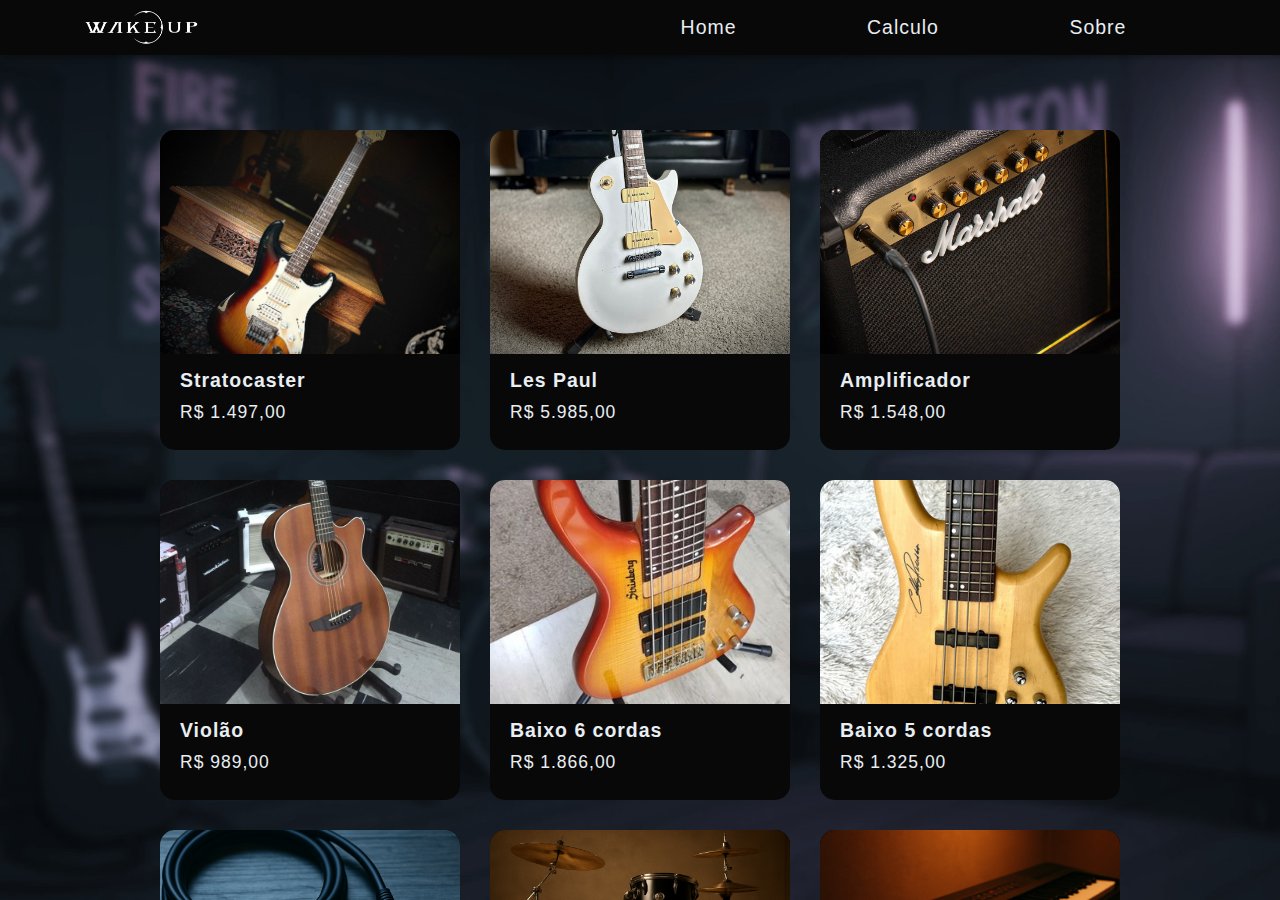
<file: index.html>
<!DOCTYPE html>
<html lang="pr-br">

<head>
    <meta charset="UTF-8">
    <meta http-equiv="X-UA-Compatible" content="IE=edge">
    <meta name="viewport" content="width=device-width, initial-scale=1.0">
    <title>Wake Up</title>
    <link rel="stylesheet" href="style/style.css">
    <link rel="stylesheet" href="style/nav.css">
    <link rel="stylesheet" href="style/img.css">
</head>

<body>
    <nav>
        <section class="logo-mobile">
            <a href="index.html" class="logo-link">
                <img src="img/logo.png" alt="" class="preto">
            </a>
        </section>
        <section class="item">
            <a href="index.html" class="home">Home</a>
            <a href="" class="calculo">Calculo</a>
            <a href="" class="sobre">Sobre</a>
        </section>
    </nav>
    <main>
        <section class="produtos">
            <a href="strato.html" class="prod">
                <div class="p1 img"></div>
                <h1>Stratocaster</h1>
                <P>R$ 1.497,00</P>
            </a>
            <a href="les.html" class="prod">
                <div class="p2 img"></div>
                <h1>Les Paul</h1>
                <P>R$ 5.985,00</P>
            </a>
            <div class="prod">
                <a href="amp.html" class="p3 img"></a>
                <h1>Amplificador</h1>
                <P>R$ 1.548,00</P>
            </div>
            <div class="prod">
                <a href="violao.html" class="p4 img"></a>
                <h1>Violão </h1>
                <P>R$ 989,00</P>
            </div>
            <div class="prod">
                <a href="baixo.html" class="p5 img"></a>
                <h1>Baixo 6 cordas</h1>
                <P>R$ 1.866,00</P>
            </div>
            <div class="prod">
                <a href="baixo5.html" class="p6 img"></a>
                <h1>Baixo 5 cordas</h1>
                <P>R$ 1.325,00</P>
            </div>
            <div class="prod">
                <a href="cabo.html" class="p7 img"></a>
                <h1>Cabo P10</h1>
                <P>R$ 61,00</P>
            </div>
            <div class="prod">
                <a href="bateria.html" class="p8 img"></a>
                <h1>Bateria</h1>
                <P>R$ 2.740,00</P>
            </div>
            <div class="prod">
                <a href="teclado.html" class="p9 img"></a>
                <h1>Teclado</h1>
                <P>R$ 447,00</P>
            </div>
            <div class="prod">
                <a href="capo.html" class="p10 img"></a>
                <h1>Capotraste</h1>
                <P>R$ 22,00</P>
            </div>
        </section>
    </main>
</body>

</html>
</file>
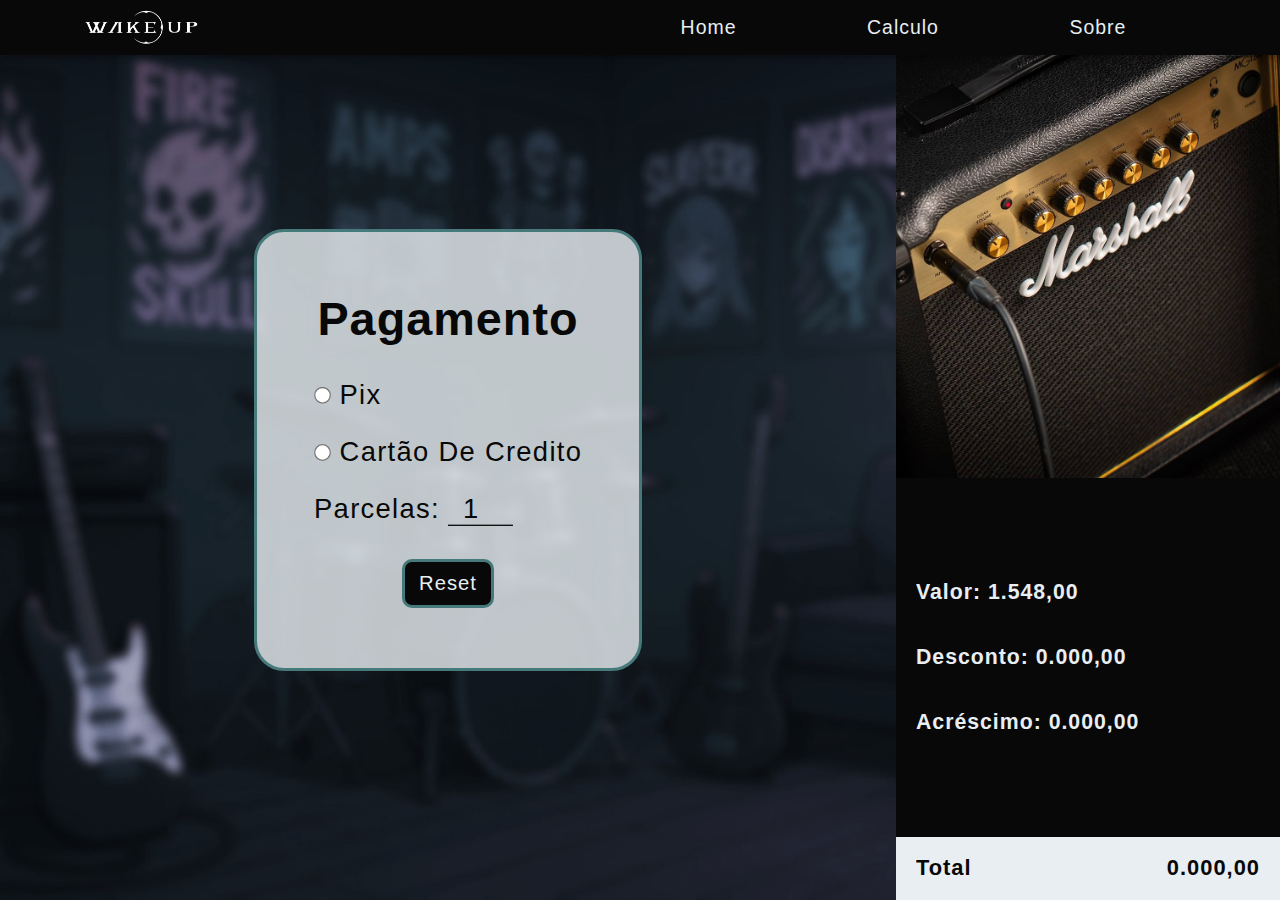
<file: amp.html>
<!DOCTYPE html>
<html lang="pr-br">

<head>
    <meta charset="UTF-8">
    <meta http-equiv="X-UA-Compatible" content="IE=edge">
    <meta name="viewport" content="width=device-width, initial-scale=1.0">
    <title>Wake Up</title>
    <link rel="stylesheet" href="style/style.css">
    <link rel="stylesheet" href="style/nav.css">
    <link rel="stylesheet" href="style/img.css">
    <style>
        html, body {
            overflow: hidden;
        }
    </style>
</head>
<body>
    <nav>
        <section class="logo-mobile">
            <a href="index.html" class="logo-link">
                <img src="img/logo.png" alt="" class="preto">
            </a>
        </section>
        <section class="item">
            <a href="index.html" class="home">Home</a>
            <a href="calc.html" class="calculo">Calculo</a>
            <a href="sobre.html" class="sobre">Sobre</a>
        </section>
    </nav>
    <main>
        <section class="calc">
            <h1>Pagamento</h1>
            <form action="" method="get" class="pagamento">
                <p>
                    <input type="radio" name="tipo" id="pix" value="1">
                    <label for="tipo">Pix</label>
                </p>
                <p>
                    <input type="radio" name="tipo" id="cdd" value="2">
                    <label for="tipo">Cartão De Credito </label>
                </p>
                <p><label for="vezes">Parcelas:</label>
                    <input type="number" name="vezes" id="vez" placeholder="12x" value="1" maxlength="5">
                </p>
            </form>
            <form action="" method="get" id="comprar">
                <button type="submit" id="sub">Reset</button>
            </form>
        </section>
        <section class="produto">
            <div class="p3 imgp"></div>

            <div class="total">
                <div class="info">
                    <h1 id="precoi">Valor: 1.548,00</h1>
                    <p class="pi">1548</p>
                    <h1 id="descon">Desconto: 0.000,00</h1>
                    <h1 id="acres">Acréscimo: 0.000,00</h1>
                </div>
                <div class="valorfinal">
                    <div class="pa1">
                        <h2>Total</h2>
                    </div>
                    <div class="pa2">
                        <h2 class="tot">0.000,00</h2>
                    </div>
                </div>
            </div>
        </section>
    </main>
    <script src="js/calculo.js"></script>
</body>
</html>
</file>
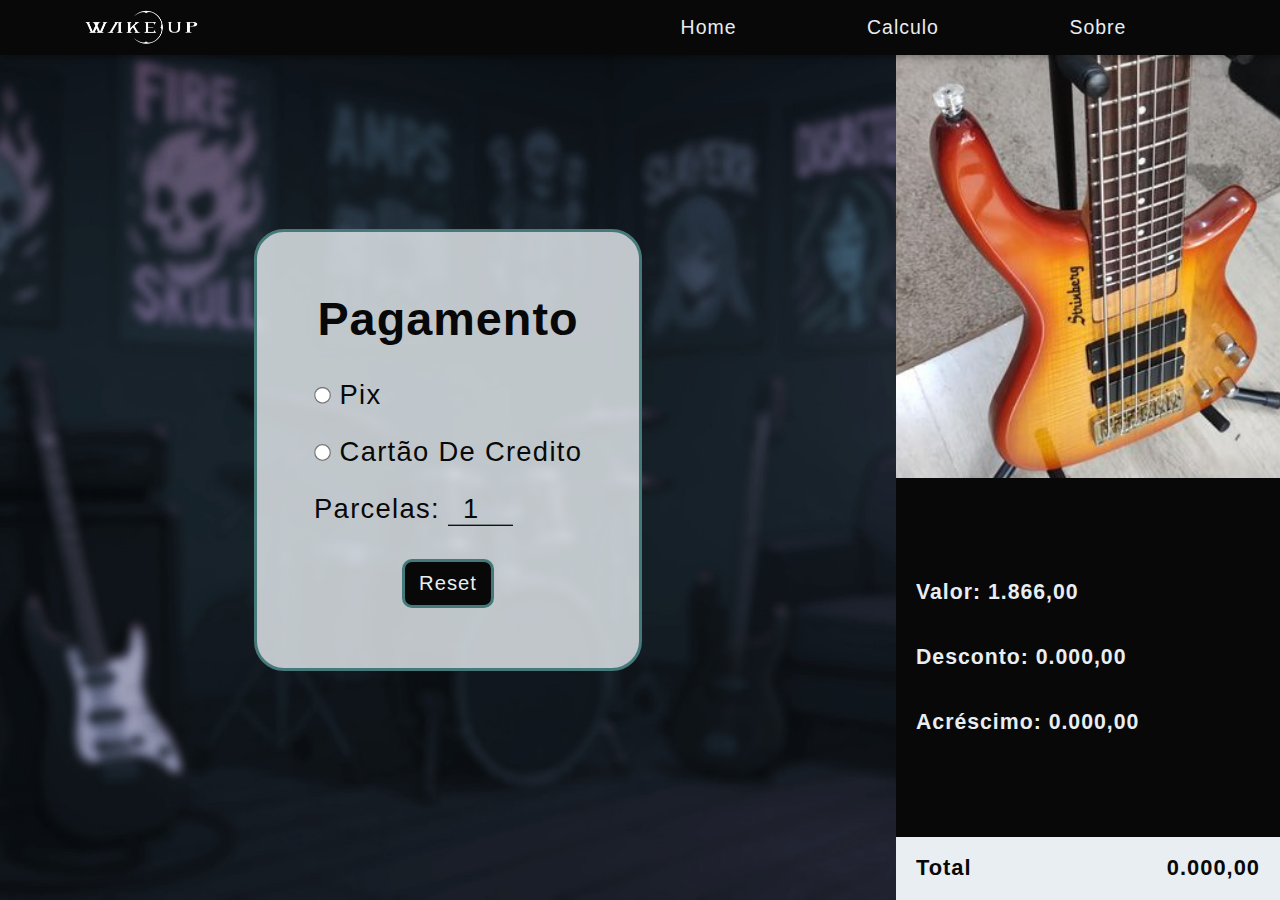
<file: baixo.html>
<!DOCTYPE html>
<html lang="pr-br">

<head>
    <meta charset="UTF-8">
    <meta http-equiv="X-UA-Compatible" content="IE=edge">
    <meta name="viewport" content="width=device-width, initial-scale=1.0">
    <title>Wake Up</title>
    <link rel="stylesheet" href="style/style.css">
    <link rel="stylesheet" href="style/nav.css">
    <link rel="stylesheet" href="style/img.css">
    <style>
        html, body {
            overflow: hidden;
        }
    </style>
</head>
<body>
    <nav>
        <section class="logo-mobile">
            <a href="index.html" class="logo-link">
                <img src="img/logo.png" alt="" class="preto">
            </a>
        </section>
        <section class="item">
            <a href="index.html" class="home">Home</a>
            <a href="calc.html" class="calculo">Calculo</a>
            <a href="sobre.html" class="sobre">Sobre</a>
        </section>
    </nav>
    <main>
        <section class="calc">
            <h1>Pagamento</h1>
            <form action="" method="get" class="pagamento">
                <p>
                    <input type="radio" name="tipo" id="pix" value="1">
                    <label for="tipo">Pix</label>
                </p>
                <p>
                    <input type="radio" name="tipo" id="cdd" value="2">
                    <label for="tipo">Cartão De Credito </label>
                </p>
                <p><label for="vezes">Parcelas:</label>
                    <input type="number" name="vezes" id="vez" placeholder="12x" value="1" maxlength="5">
                </p>
            </form>
            <form action="" method="get" id="comprar">
                <button type="submit" id="sub">Reset</button>
            </form>
        </section>
        <section class="produto">
            <div class="p5 imgp"></div>

            <div class="total">
                <div class="info">
                    <h1 id="precoi">Valor: 1.866,00</h1>
                    <p class="pi">1866</p>
                    <h1 id="descon">Desconto: 0.000,00</h1>
                    <h1 id="acres">Acréscimo: 0.000,00</h1>
                </div>
                <div class="valorfinal">
                    <div class="pa1">
                        <h2>Total</h2>
                    </div>
                    <div class="pa2">
                        <h2 class="tot">0.000,00</h2>
                    </div>
                </div>
            </div>
        </section>
    </main>
    <script src="js/calculo.js"></script>
</body>
</html>
</file>
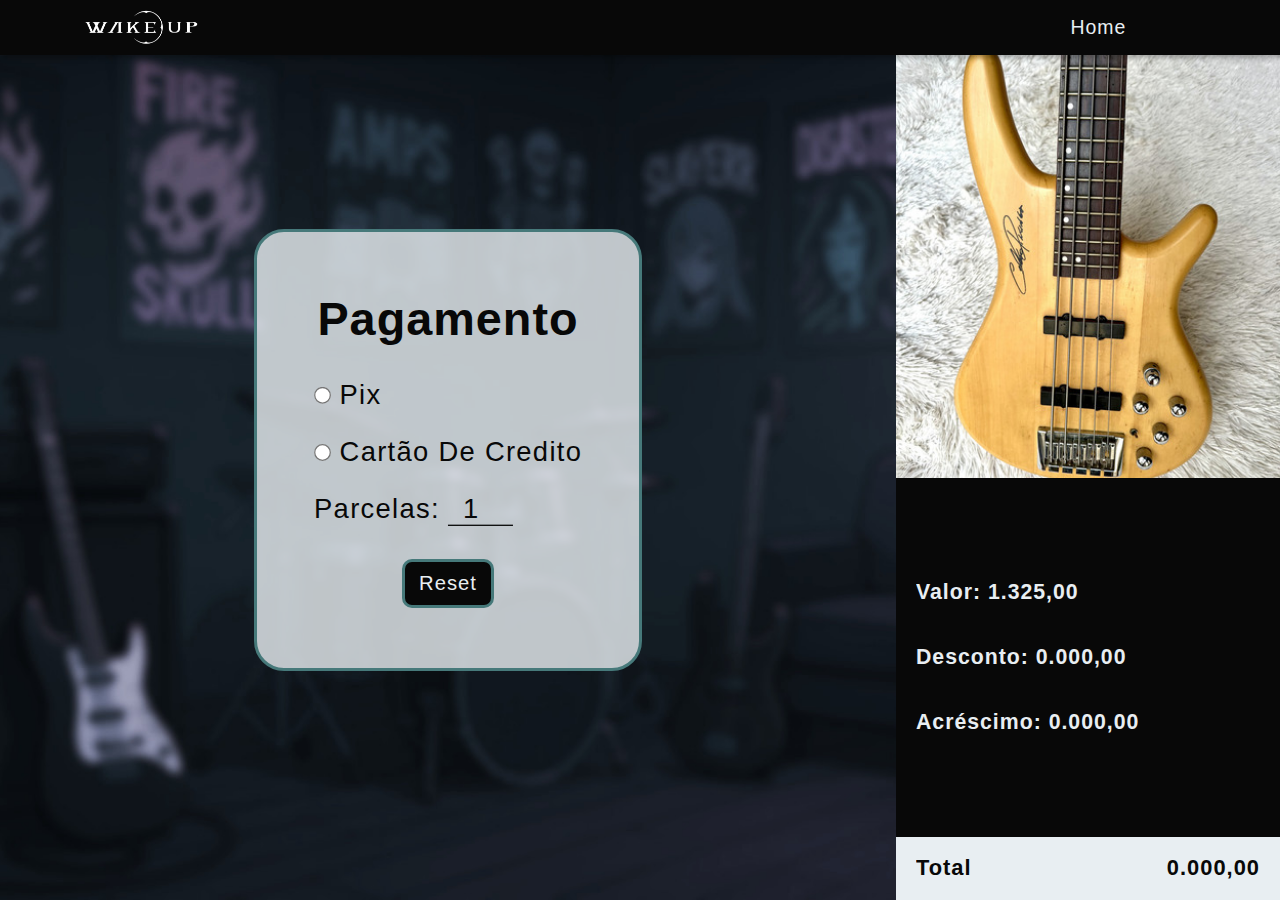
<file: baixo5.html>
<!DOCTYPE html>
<html lang="pr-br">

<head>
    <meta charset="UTF-8">
    <meta http-equiv="X-UA-Compatible" content="IE=edge">
    <meta name="viewport" content="width=device-width, initial-scale=1.0">
    <title>Wake Up</title>
    <link rel="stylesheet" href="style/style.css">
    <link rel="stylesheet" href="style/nav.css">
    <link rel="stylesheet" href="style/img.css">
    <style>
        html, body {
            overflow: hidden;
        }
    </style>
</head>
<body>
    <nav>
        <section class="logo-mobile">
            <a href="index.html" class="logo-link">
                <img src="img/logo.png" alt="" class="preto">
            </a>
        </section>
        <section class="item">
            <a href="index.html" class="home">Home</a>
        </section>
    </nav>
    <main>
        <section class="calc">
            <h1>Pagamento</h1>
            <form action="" method="get" class="pagamento">
                <p>
                    <input type="radio" name="tipo" id="pix" value="1">
                    <label for="tipo">Pix</label>
                </p>
                <p>
                    <input type="radio" name="tipo" id="cdd" value="2">
                    <label for="tipo">Cartão De Credito </label>
                </p>
                <p><label for="vezes">Parcelas:</label>
                    <input type="number" name="vezes" id="vez" placeholder="12x" value="1" maxlength="5">
                </p>
            </form>
            <form action="" method="get" id="comprar">
                <button type="submit" id="sub">Reset</button>
            </form>
        </section>
        <section class="produto">
            <div class="p6 imgp"></div>

            <div class="total">
                <div class="info">
                    <h1 id="precoi">Valor: 1.325,00</h1>
                    <p class="pi">1325</p>
                    <h1 id="descon">Desconto: 0.000,00</h1>
                    <h1 id="acres">Acréscimo: 0.000,00</h1>
                </div>
                <div class="valorfinal">
                    <div class="pa1">
                        <h2>Total</h2>
                    </div>
                    <div class="pa2">
                        <h2 class="tot">0.000,00</h2>
                    </div>
                </div>
            </div>
        </section>
    </main>
    <script src="js/calculo.js"></script>
</body>
</html>
</file>
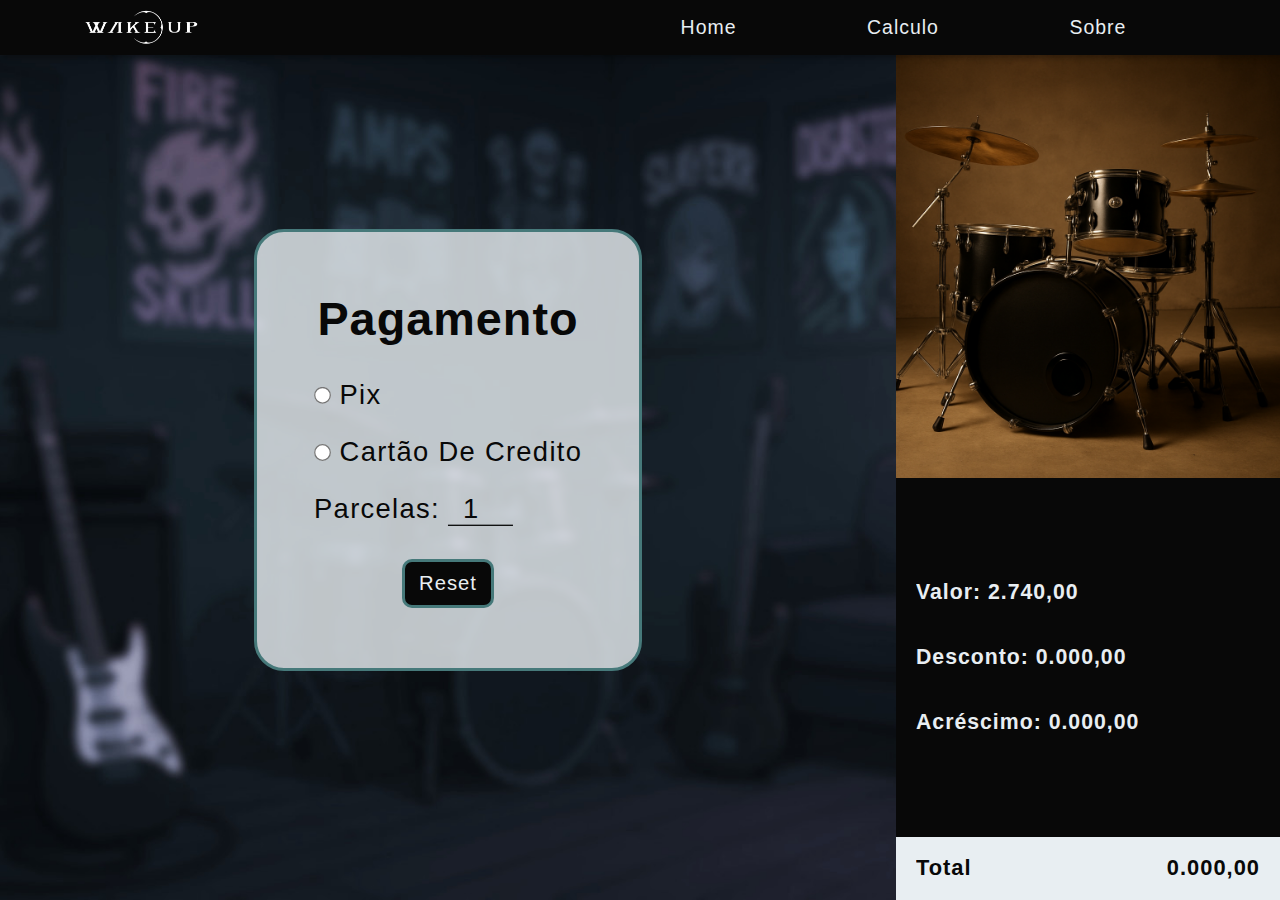
<file: bateria.html>
<!DOCTYPE html>
<html lang="pr-br">

<head>
    <meta charset="UTF-8">
    <meta http-equiv="X-UA-Compatible" content="IE=edge">
    <meta name="viewport" content="width=device-width, initial-scale=1.0">
    <title>Wake Up</title>
    <link rel="stylesheet" href="style/style.css">
    <link rel="stylesheet" href="style/nav.css">
    <link rel="stylesheet" href="style/img.css">
    <style>
        html, body {
            overflow: hidden;
        }
    </style>
</head>
<body>
    <nav>
        <section class="logo-mobile">
            <a href="index.html" class="logo-link">
                <img src="img/logo.png" alt="" class="preto">
            </a>
        </section>
        <section class="item">
            <a href="index.html" class="home">Home</a>
            <a href="calc.html" class="calculo">Calculo</a>
            <a href="sobre.html" class="sobre">Sobre</a>
        </section>
    </nav>
    <main>
        <section class="calc">
            <h1>Pagamento</h1>
            <form action="" method="get" class="pagamento">
                <p>
                    <input type="radio" name="tipo" id="pix" value="1">
                    <label for="tipo">Pix</label>
                </p>
                <p>
                    <input type="radio" name="tipo" id="cdd" value="2">
                    <label for="tipo">Cartão De Credito </label>
                </p>
                <p><label for="vezes">Parcelas:</label>
                    <input type="number" name="vezes" id="vez" placeholder="12x" value="1" maxlength="5">
                </p>
            </form>
            <form action="" method="get" id="comprar">
                <button type="submit" id="sub">Reset</button>
            </form>
        </section>
        <section class="produto">
            <div class="p8 imgp"></div>

            <div class="total">
                <div class="info">
                    <h1 id="precoi">Valor: 2.740,00</h1>
                    <p class="pi">2740</p>
                    <h1 id="descon">Desconto: 0.000,00</h1>
                    <h1 id="acres">Acréscimo: 0.000,00</h1>
                </div>
                <div class="valorfinal">
                    <div class="pa1">
                        <h2>Total</h2>
                    </div>
                    <div class="pa2">
                        <h2 class="tot">0.000,00</h2>
                    </div>
                </div>
            </div>
        </section>
    </main>
    <script src="js/calculo.js"></script>
</body>
</html>
</file>
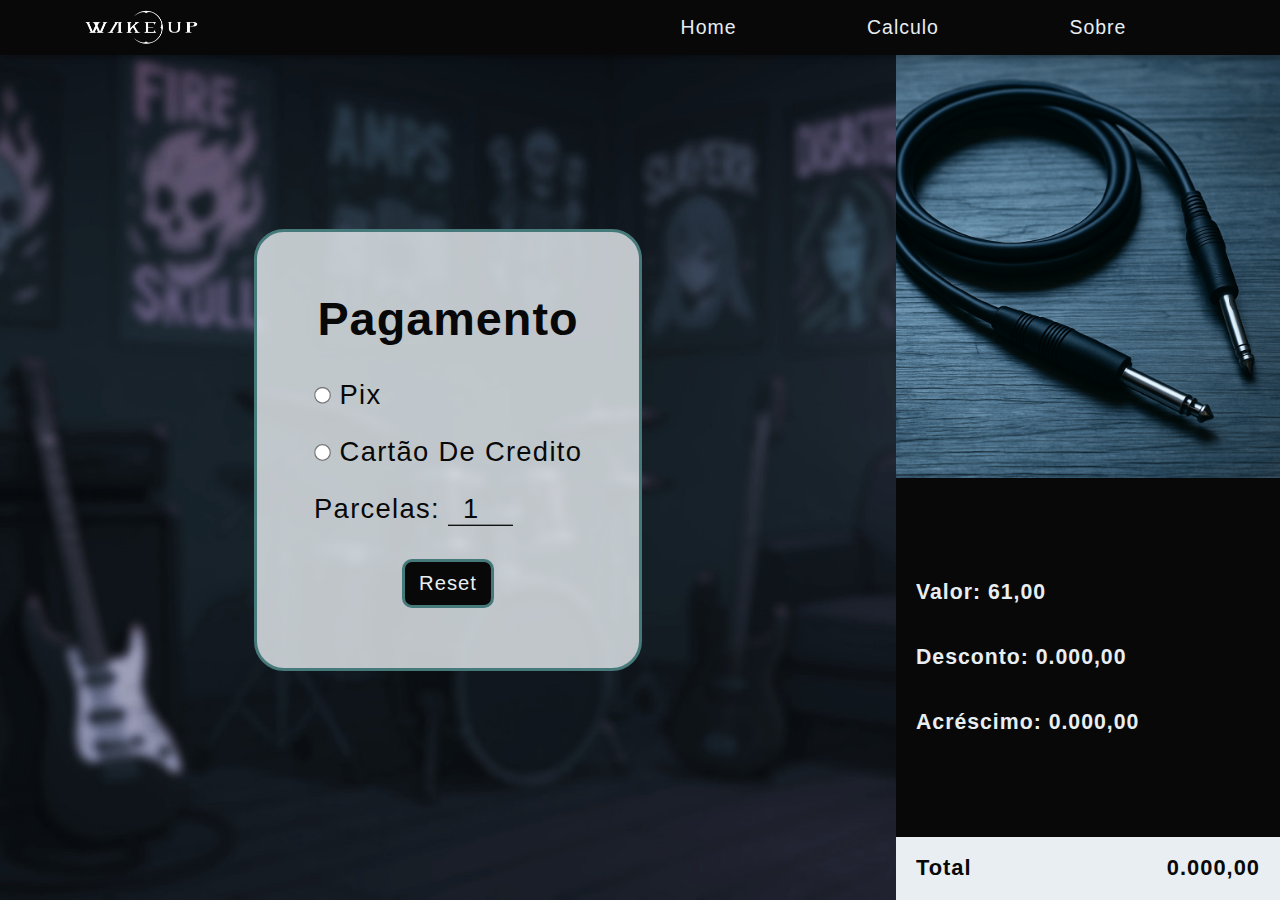
<file: cabo.html>
<!DOCTYPE html>
<html lang="pr-br">

<head>
    <meta charset="UTF-8">
    <meta http-equiv="X-UA-Compatible" content="IE=edge">
    <meta name="viewport" content="width=device-width, initial-scale=1.0">
    <title>Wake Up</title>
    <link rel="stylesheet" href="style/style.css">
    <link rel="stylesheet" href="style/nav.css">
    <link rel="stylesheet" href="style/img.css">
    <style>
        html, body {
            overflow: hidden;
        }
    </style>
</head>
<body>
    <nav>
        <section class="logo-mobile">
            <a href="index.html" class="logo-link">
                <img src="img/logo.png" alt="" class="preto">
            </a>
        </section>
        <section class="item">
            <a href="index.html" class="home">Home</a>
            <a href="calc.html" class="calculo">Calculo</a>
            <a href="sobre.html" class="sobre">Sobre</a>
        </section>
    </nav>
    <main>
        <section class="calc">
            <h1>Pagamento</h1>
            <form action="" method="get" class="pagamento">
                <p>
                    <input type="radio" name="tipo" id="pix" value="1">
                    <label for="tipo">Pix</label>
                </p>
                <p>
                    <input type="radio" name="tipo" id="cdd" value="2">
                    <label for="tipo">Cartão De Credito </label>
                </p>
                <p><label for="vezes">Parcelas:</label>
                    <input type="number" name="vezes" id="vez" placeholder="12x" value="1" maxlength="5">
                </p>
            </form>
            <form action="" method="get" id="comprar">
                <button type="submit" id="sub">Reset</button>
            </form>
        </section>
        <section class="produto">
            <div class="p7 imgp"></div>

            <div class="total">
                <div class="info">
                    <h1 id="precoi">Valor: 61,00</h1>
                    <p class="pi">61</p>
                    <h1 id="descon">Desconto: 0.000,00</h1>
                    <h1 id="acres">Acréscimo: 0.000,00</h1>
                </div>
                <div class="valorfinal">
                    <div class="pa1">
                        <h2>Total</h2>
                    </div>
                    <div class="pa2">
                        <h2 class="tot">0.000,00</h2>
                    </div>
                </div>
            </div>
        </section>
    </main>
    <script src="js/calculo.js"></script>
</body>
</html>
</file>
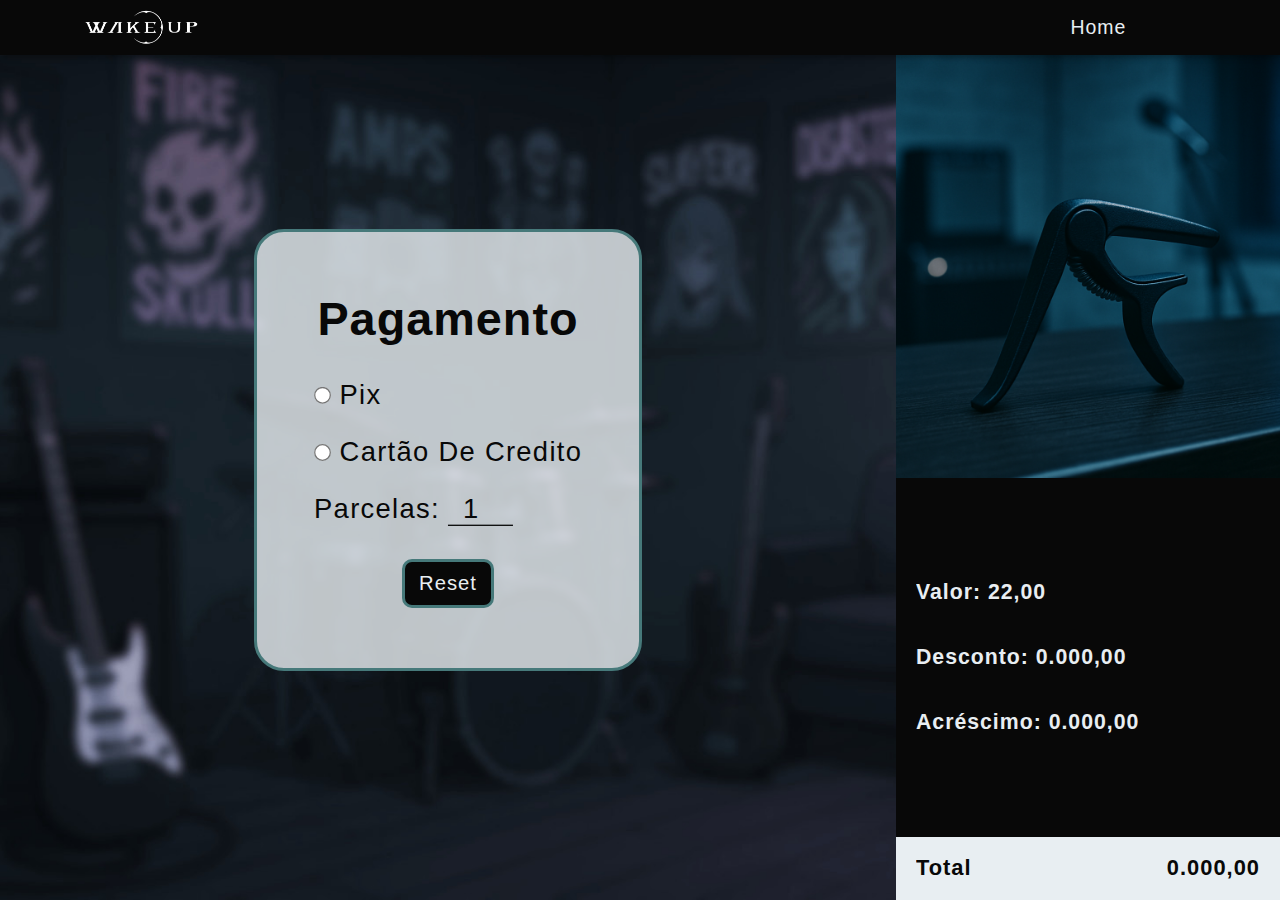
<file: capo.html>
<!DOCTYPE html>
<html lang="pr-br">

<head>
    <meta charset="UTF-8">
    <meta http-equiv="X-UA-Compatible" content="IE=edge">
    <meta name="viewport" content="width=device-width, initial-scale=1.0">
    <title>Wake Up</title>
    <link rel="stylesheet" href="style/style.css">
    <link rel="stylesheet" href="style/nav.css">
    <link rel="stylesheet" href="style/img.css">
    <style>
        html, body {
            overflow: hidden;
        }
    </style>
</head>
<body>
    <nav>
        <section class="logo-mobile">
            <a href="index.html" class="logo-link">
                <img src="img/logo.png" alt="" class="preto">
            </a>
        </section>
        <section class="item">
            <a href="index.html" class="home">Home</a>
        </section>
    </nav>
    <main>
        <section class="calc">
            <h1>Pagamento</h1>
            <form action="" method="get" class="pagamento">
                <p>
                    <input type="radio" name="tipo" id="pix" value="1">
                    <label for="tipo">Pix</label>
                </p>
                <p>
                    <input type="radio" name="tipo" id="cdd" value="2">
                    <label for="tipo">Cartão De Credito </label>
                </p>
                <p><label for="vezes">Parcelas:</label>
                    <input type="number" name="vezes" id="vez" placeholder="12x" value="1" maxlength="5">
                </p>
            </form>
            <form action="" method="get" id="comprar">
                <button type="submit" id="sub">Reset</button>
            </form>
        </section>
        <section class="produto">
            <div class="p10 imgp"></div>

            <div class="total">
                <div class="info">
                    <h1 id="precoi">Valor: 22,00</h1>
                    <p class="pi">22</p>
                    <h1 id="descon">Desconto: 0.000,00</h1>
                    <h1 id="acres">Acréscimo: 0.000,00</h1>
                </div>
                <div class="valorfinal">
                    <div class="pa1">
                        <h2>Total</h2>
                    </div>
                    <div class="pa2">
                        <h2 class="tot">0.000,00</h2>
                    </div>
                </div>
            </div>
        </section>
    </main>
    <script src="js/calculo.js"></script>
</body>
</html>
</file>
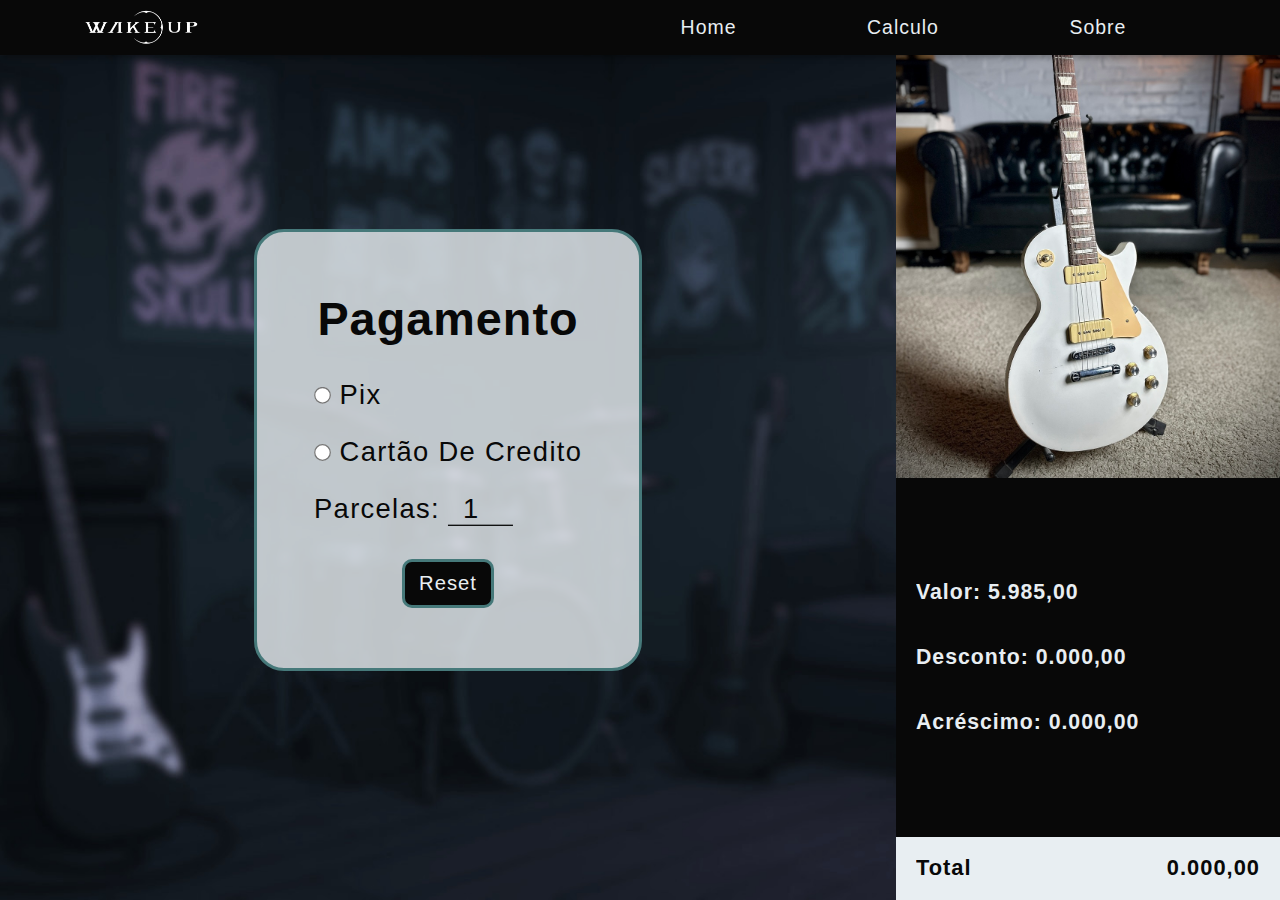
<file: les.html>
<!DOCTYPE html>
<html lang="pr-br">

<head>
    <meta charset="UTF-8">
    <meta http-equiv="X-UA-Compatible" content="IE=edge">
    <meta name="viewport" content="width=device-width, initial-scale=1.0">
    <title>Wake Up</title>
    <link rel="stylesheet" href="style/style.css">
    <link rel="stylesheet" href="style/nav.css">
    <link rel="stylesheet" href="style/img.css">
    <style>
        html, body {
            overflow: hidden;
        }
    </style>
</head>
<body>
    <nav>
        <section class="logo-mobile">
            <a href="index.html" class="logo-link">
                <img src="img/logo.png" alt="" class="preto">
            </a>
        </section>
        <section class="item">
            <a href="index.html" class="home">Home</a>
            <a href="calc.html" class="calculo">Calculo</a>
            <a href="sobre.html" class="sobre">Sobre</a>
        </section>
    </nav>
    <main>
        <section class="calc">
            <h1>Pagamento</h1>
            <form action="" method="get" class="pagamento">
                <p>
                    <input type="radio" name="tipo" id="pix" value="1">
                    <label for="tipo">Pix</label>
                </p>
                <p>
                    <input type="radio" name="tipo" id="cdd" value="2">
                    <label for="tipo">Cartão De Credito </label>
                </p>
                <p><label for="vezes">Parcelas:</label>
                    <input type="number" name="vezes" id="vez" placeholder="12x" value="1" maxlength="5">
                </p>
            </form>
            <form action="" method="get" id="comprar">
                <button type="submit" id="sub">Reset</button>
            </form>
        </section>
        <section class="produto">
            <div class="p2 imgp"></div>

            <div class="total">
                <div class="info">
                    <h1 id="precoi">Valor: 5.985,00</h1>
                    <p class="pi">5985</p>
                    <h1 id="descon">Desconto: 0.000,00</h1>
                    <h1 id="acres">Acréscimo: 0.000,00</h1>
                </div>
                <div class="valorfinal">
                    <div class="pa1">
                        <h2>Total</h2>
                    </div>
                    <div class="pa2">
                        <h2 class="tot">0.000,00</h2>
                    </div>
                </div>
            </div>
        </section>
    </main>
    <script src="js/calculo.js"></script>
</body>
</html>
</file>
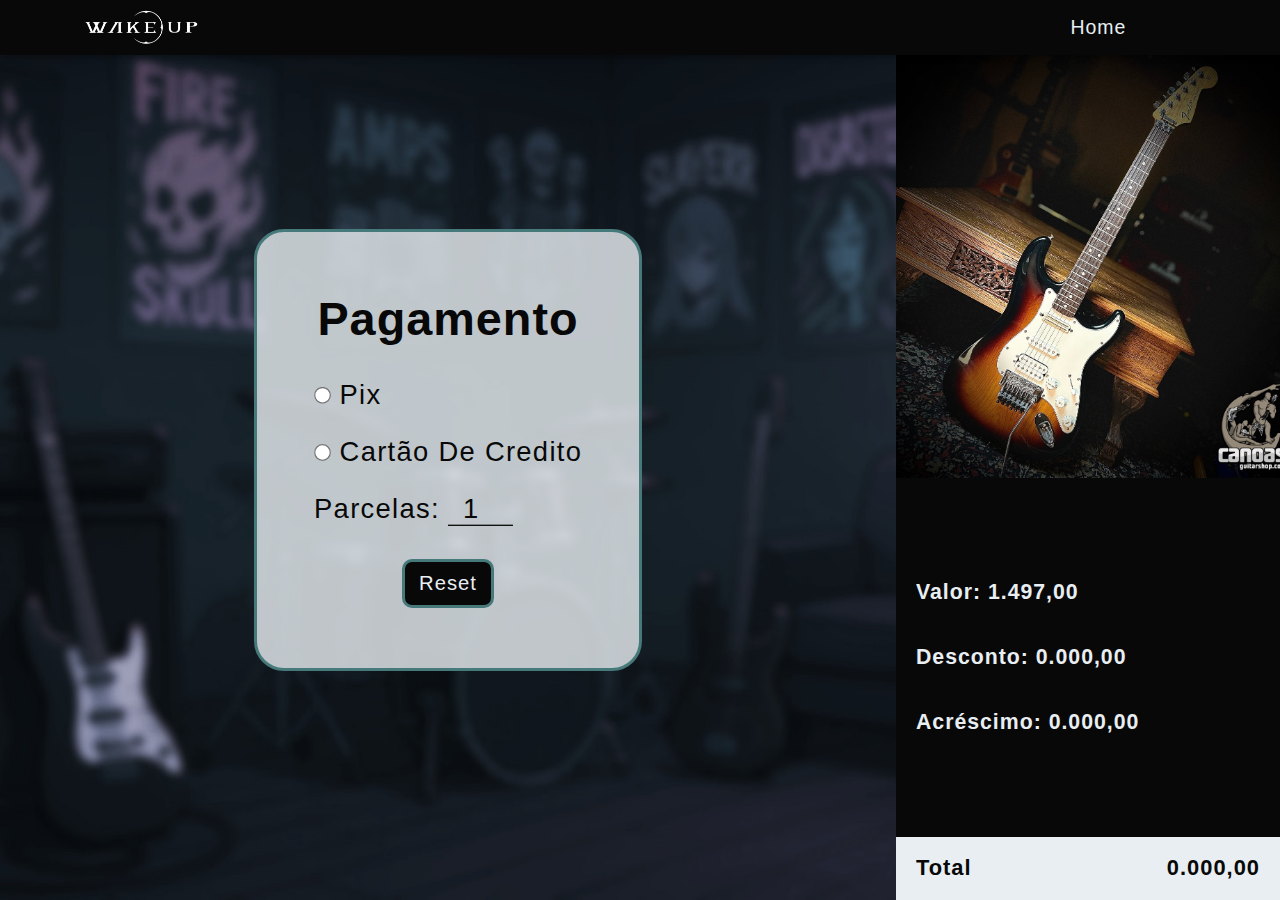
<file: strato.html>
<!DOCTYPE html>
<html lang="pr-br">

<head>
    <meta charset="UTF-8">
    <meta http-equiv="X-UA-Compatible" content="IE=edge">
    <meta name="viewport" content="width=device-width, initial-scale=1.0">
    <title>Wake Up</title>
    <link rel="stylesheet" href="style/style.css">
    <link rel="stylesheet" href="style/nav.css">
    <link rel="stylesheet" href="style/img.css">
    <style>
        html, body {
            overflow: hidden;
        }
    </style>
</head>
<body>
    <nav>
        <section class="logo-mobile">
            <a href="index.html" class="logo-link">
                <img src="img/logo.png" alt="" class="preto">
            </a>
        </section>
        <section class="item">
            <a href="index.html" class="home">Home</a>
        </section>
    </nav>
    <main>
        <section class="calc">
            <h1>Pagamento</h1>
            <form action="" method="get" class="pagamento">
                <p>
                    <input type="radio" name="tipo" id="pix" value="1">
                    <label for="tipo">Pix</label>
                </p>
                <p>
                    <input type="radio" name="tipo" id="cdd" value="2">
                    <label for="tipo">Cartão De Credito </label>
                </p>
                <p><label for="vezes">Parcelas:</label>
                    <input type="number" name="vezes" id="vez" placeholder="12x" value="1" maxlength="5">
                </p>
            </form>
            <form action="" method="get" id="comprar">
                <button type="submit" id="sub">Reset</button>
            </form>
        </section>
        <section class="produto">
            <div class="p1 imgp"></div>

            <div class="total">
                <div class="info">
                    <h1 id="precoi">Valor: 1.497,00</h1>
                    <p class="pi">1497</p>
                    <h1 id="descon">Desconto: 0.000,00</h1>
                    <h1 id="acres">Acréscimo: 0.000,00</h1>
                </div>
                <div class="valorfinal">
                    <div class="pa1">
                        <h2>Total</h2>
                    </div>
                    <div class="pa2">
                        <h2 class="tot">0.000,00</h2>
                    </div>
                </div>
            </div>
        </section>
    </main>
    <script src="js/calculo.js"></script>
</body>
</html>
</file>
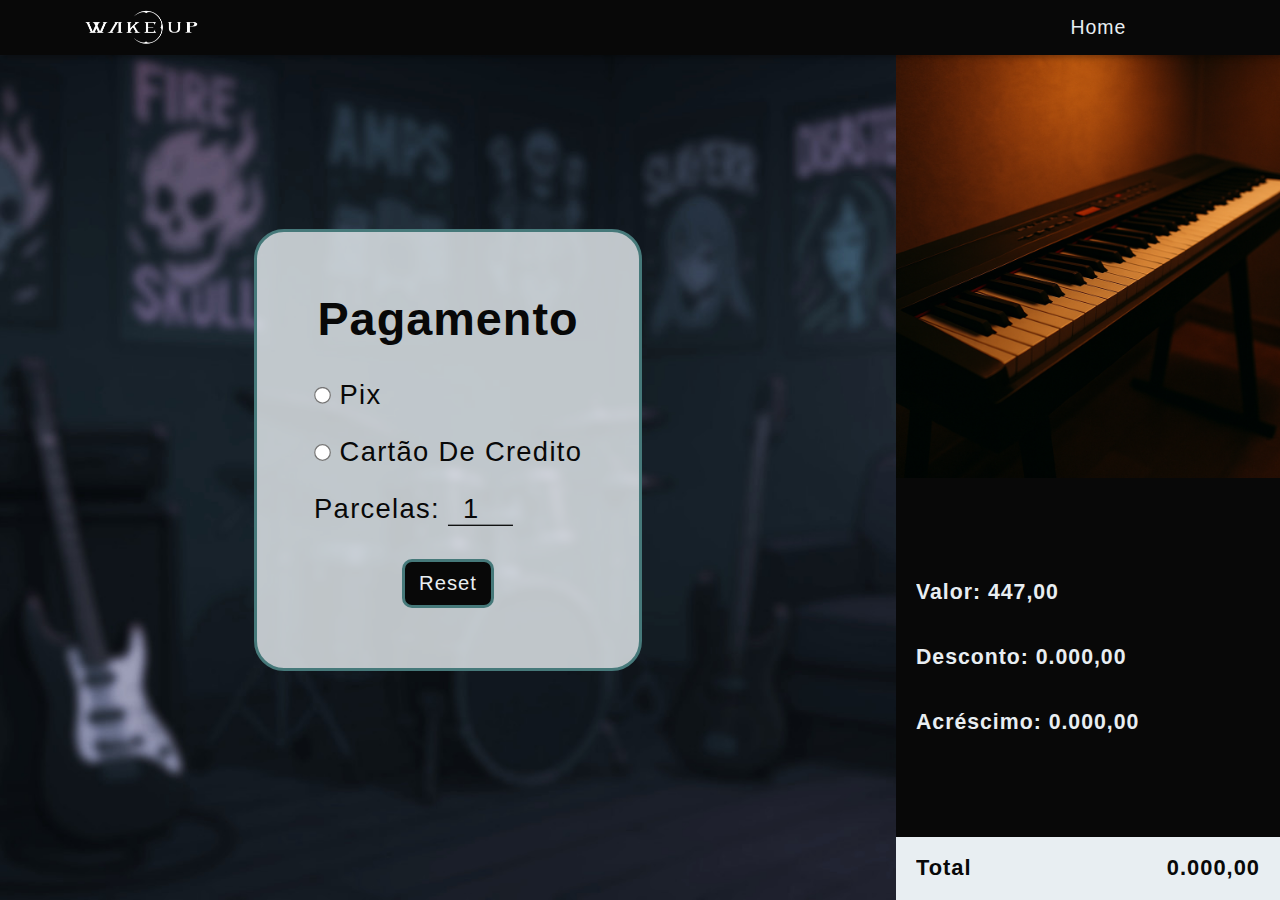
<file: teclado.html>
<!DOCTYPE html>
<html lang="pr-br">

<head>
    <meta charset="UTF-8">
    <meta http-equiv="X-UA-Compatible" content="IE=edge">
    <meta name="viewport" content="width=device-width, initial-scale=1.0">
    <title>Wake Up</title>
    <link rel="stylesheet" href="style/style.css">
    <link rel="stylesheet" href="style/nav.css">
    <link rel="stylesheet" href="style/img.css">
    <style>
        html, body {
            overflow: hidden;
        }
    </style>
</head>
<body>
    <nav>
        <section class="logo-mobile">
            <a href="index.html" class="logo-link">
                <img src="img/logo.png" alt="" class="preto">
            </a>
        </section>
        <section class="item">
            <a href="index.html" class="home">Home</a>
        </section>
    </nav>
    <main>
        <section class="calc">
            <h1>Pagamento</h1>
            <form action="" method="get" class="pagamento">
                <p>
                    <input type="radio" name="tipo" id="pix" value="1">
                    <label for="tipo">Pix</label>
                </p>
                <p>
                    <input type="radio" name="tipo" id="cdd" value="2">
                    <label for="tipo">Cartão De Credito </label>
                </p>
                <p><label for="vezes">Parcelas:</label>
                    <input type="number" name="vezes" id="vez" placeholder="12x" value="1" maxlength="5">
                </p>
            </form>
            <form action="" method="get" id="comprar">
                <button type="submit" id="sub">Reset</button>
            </form>
        </section>
        <section class="produto">
            <div class="p9 imgp"></div>

            <div class="total">
                <div class="info">
                    <h1 id="precoi">Valor: 447,00</h1>
                    <p class="pi">447</p>
                    <h1 id="descon">Desconto: 0.000,00</h1>
                    <h1 id="acres">Acréscimo: 0.000,00</h1>
                </div>
                <div class="valorfinal">
                    <div class="pa1">
                        <h2>Total</h2>
                    </div>
                    <div class="pa2">
                        <h2 class="tot">0.000,00</h2>
                    </div>
                </div>
            </div>
        </section>
    </main>
    <script src="js/calculo.js"></script>
</body>
</html>
</file>
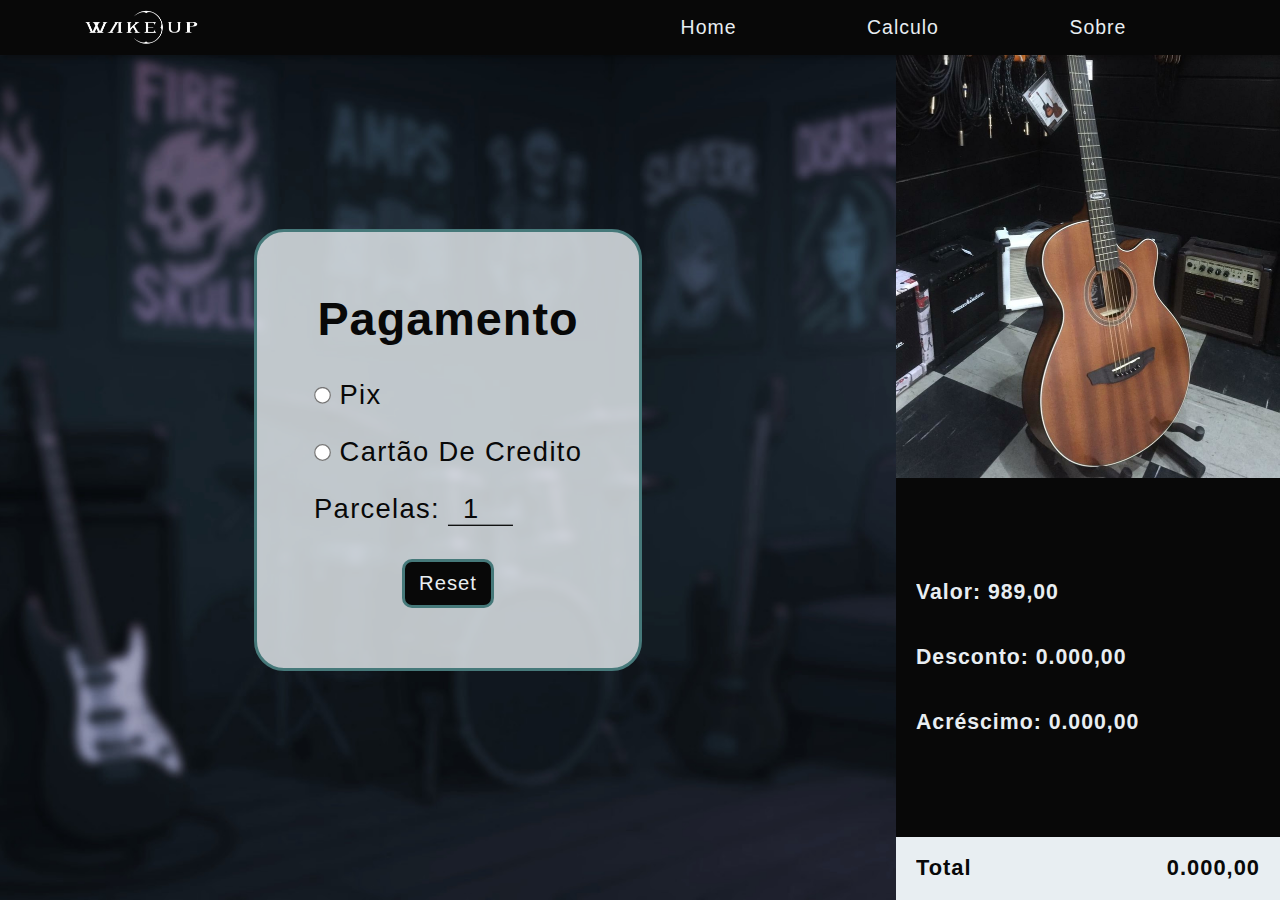
<file: violao.html>
<!DOCTYPE html>
<html lang="pr-br">

<head>
    <meta charset="UTF-8">
    <meta http-equiv="X-UA-Compatible" content="IE=edge">
    <meta name="viewport" content="width=device-width, initial-scale=1.0">
    <title>Wake Up</title>
    <link rel="stylesheet" href="style/style.css">
    <link rel="stylesheet" href="style/nav.css">
    <link rel="stylesheet" href="style/img.css">
    <style>
        html, body {
            overflow: hidden;
        }
    </style>
</head>
<body>
    <nav>
        <section class="logo-mobile">
            <a href="index.html" class="logo-link">
                <img src="img/logo.png" alt="" class="preto">
            </a>
        </section>
        <section class="item">
            <a href="index.html" class="home">Home</a>
            <a href="calc.html" class="calculo">Calculo</a>
            <a href="sobre.html" class="sobre">Sobre</a>
        </section>
    </nav>
    <main>
        <section class="calc">
            <h1>Pagamento</h1>
            <form action="" method="get" class="pagamento">
                <p>
                    <input type="radio" name="tipo" id="pix" value="1">
                    <label for="tipo">Pix</label>
                </p>
                <p>
                    <input type="radio" name="tipo" id="cdd" value="2">
                    <label for="tipo">Cartão De Credito </label>
                </p>
                <p><label for="vezes">Parcelas:</label>
                    <input type="number" name="vezes" id="vez" placeholder="12x" value="1" maxlength="5">
                </p>
            </form>
            <form action="" method="get" id="comprar">
                <button type="submit" id="sub">Reset</button>
            </form>
        </section>
        <section class="produto">
            <div class="p4 imgp"></div>

            <div class="total">
                <div class="info">
                    <h1 id="precoi">Valor: 989,00</h1>
                    <p class="pi">989</p>
                    <h1 id="descon">Desconto: 0.000,00</h1>
                    <h1 id="acres">Acréscimo: 0.000,00</h1>
                </div>
                <div class="valorfinal">
                    <div class="pa1">
                        <h2>Total</h2>
                    </div>
                    <div class="pa2">
                        <h2 class="tot">0.000,00</h2>
                    </div>
                </div>
            </div>
        </section>
    </main>
    <script src="js/calculo.js"></script>
</body>
</html>
</file>
<file: style/style.css>
* {
    font-family: Arial, Helvetica, sans-serif;
    font-size: 1.04em;
    margin: 0;
    padding: 0;
    box-sizing: border-box;
    overflow-x: hidden;
    color: #080808;
    scrollbar-width: none;
    list-style: none;
    text-decoration: none;
    letter-spacing: 1px;
    transition: .3s;
}
::-webkit-scrollbar {
    display: none;
}
html, body {
    background: #080808;
    transition: .3s;
    max-zoom: 1;
}
body {
    background: #080808 url(../img/fundo3.jpg) center no-repeat fixed;
    background-size: cover;
}
a:hover {
    color: #46797a;
}
main {
    display: flex;
    width: 100vw;
    height: 100vh;
}
.produtos {
    display: flex;
    flex-direction: row;
    flex-wrap: wrap;
    justify-content: center;
    align-items: center;
    gap: 30px;
    width: 100%;
    height: 100%;
    padding-top: 130px;
    padding-bottom: 130px;
}
.prod {
    display: flex;
    flex-direction: column;
    justify-content: flex-start;
    align-items: flex-start;
    background: #080808;
    width: 300px;
    height: 320px;
    border-radius: 15px;
}
.prod:hover {
    transform: scale(1.1);
}
.img {
    background: #828688;
    width: 100%;
    height: 70%;
}
.prod h1 {
    font-size: 1em;
    margin: 15px 20px 0px 20px;
    color: #E8EEF2;
}
.prod p {
    font-size: .9em;
    margin: 10px 20px 0px 20px;
    color: #E8EEF2;
}
/* produtos */
.calc {
    display: flex;
    flex-direction: column;
    flex-wrap: wrap;
    justify-content: center;
    align-items: center;
    border: 3px solid #46797a;
    width: auto;
    height: auto;
    margin: auto;
    padding: 60px;
    background: #e8eef2d0;
    border-radius: 30px;
}
.produto {
    display: flex;
    flex-direction: column;
    flex-wrap: wrap;
    justify-content: flex-start;
    align-items: center;
    width: 30%;
    height: 100%;
    padding-top: 55px;
    background: #080808;
}
.produto h1, h2{
    color: #E8EEF2;
}
.imgp {
    width: 100%;
    height: 50%;
}
.pagamento {
    display: flex;
    flex-direction: column;
    gap: 20px;
    transform: scale(1.3);
}
input[type='radio']:checked {
    accent-color: #46797a;
}
label {
    color: #080808;
}
#vez {
    border: none;
    border-bottom: 1px solid #080808;
    background: none;
    color: #080808;
    width: 50px;
    -webkit-appearance: none;
    -moz-appearance: textfield;
    text-align: center;
}
.parx {
    display: flex;
    flex-direction: column;
    gap: 20px;
    justify-content: flex-start;
    align-items: flex-start;
}
#sub {
    background: #080808;
    color: #E8EEF2;
    margin-top: 50px;
    border-radius: 10px;
    border: 3px solid #46797a;
    padding: 10px;
    cursor: pointer;
    width: 35%;
}
#sub:hover {
    transform: scale(.9);
    color: #46797a;
}
#comprar {
    display: flex;
    justify-content: center;
    align-items: center;
    width: 100%;
}
.calc h1 {
    font-size: 2.5em;
    margin-bottom: 50px;
}
.total {
    display: flex;
    flex-direction: column;
    justify-content: flex-end;
    align-content: flex-end;
    width: 100%;
    height: 50%;

}
.valorfinal {
    display: flex;
    flex-direction: row;
    flex-wrap: nowrap;
    justify-content: space-between;
    align-items: center;
    background: #E8EEF2;
    width: 100%;
    height: 15%;
    padding: 10px 20px 10px 20px;
}
.valorfinal h2 {
    color: #080808;
}
.info {
    display: flex;
    flex-direction: column;
    justify-content: center;
    align-items: flex-start;
    gap: 40px;
    padding: 20px;
    width: 100%;
    height: 85%;
}
.info h1 {
    font-size: 1.05em;
}
.info p {
    display: none;
}
</file>
<file: style/nav.css>
nav {
    display: flex;
    flex-direction: row;
    justify-content: flex-start;
    align-items: center;
    width: 100vw;
    height: 55px;
    padding: 0;
    background: #080808;
    color: #E8EEF2;
    box-shadow: 3px 3px 5px #00000046;
    position: absolute;
    top: 0;
    left: 0;
    z-index: 10
}

.logo-mobile {
    display: flex;
    justify-content: flex-start;
    align-items: center;
    width: 20%;
}

.logo-link {
    display: flex;
    justify-content: center;
    align-items: center;
    min-width: 200px;
    margin: 8px 0px 0px 40px;
    padding-bottom: 8px;
    height: 100%;
}

.preto {
    width: 140px;
    height: 100%;
}

.item {
    display: flex;
    flex-direction: row;
    justify-content: flex-end;
    align-items: center;
    gap: 15%;
    width: 80%;
    height: auto;
    padding-right: 12%;
    color: #E8EEF2;
}
.item a {
    color: #E8EEF2;
}
.item a:hover {
    color: #46797a;
    transform: scale(1.1);
}
</file>
<file: style/img.css>
.p1 {
    background: #080808 url(../img/strato.jpg) center no-repeat;
    background-size: cover;
}
.p2 {
    background: #080808 url(../img/les.jpg) bottom no-repeat;
    background-size: cover;
}
.p3 {
    background: #080808 url(../img/amp.jpg) center no-repeat;
    background-size: cover;
}
.p4 {
    background: #080808 url(../img/violão.jpg) bottom no-repeat;
    background-size: cover;
}
.p5 {
    background: #080808 url(../img/bass6c.jpg) bottom no-repeat;
    background-size: cover;
}
.p6 {
    background: #080808 url(../img/bass5c.jpg) center no-repeat;
    background-size: cover;
}
.p7 {
    background: #080808 url(../img/cabo.png) center no-repeat;
    background-size: cover;
}
.p8 {
    background: #080808 url(../img/bateria.png) center no-repeat;
    background-size: cover;
}
.p9 {
    background: #080808 url(../img/teclado.png) center no-repeat;
    background-size: cover;
}
.p10 {
    background: #080808 url(../img/capo.png) center no-repeat;
    background-size: cover;
}
</file>
